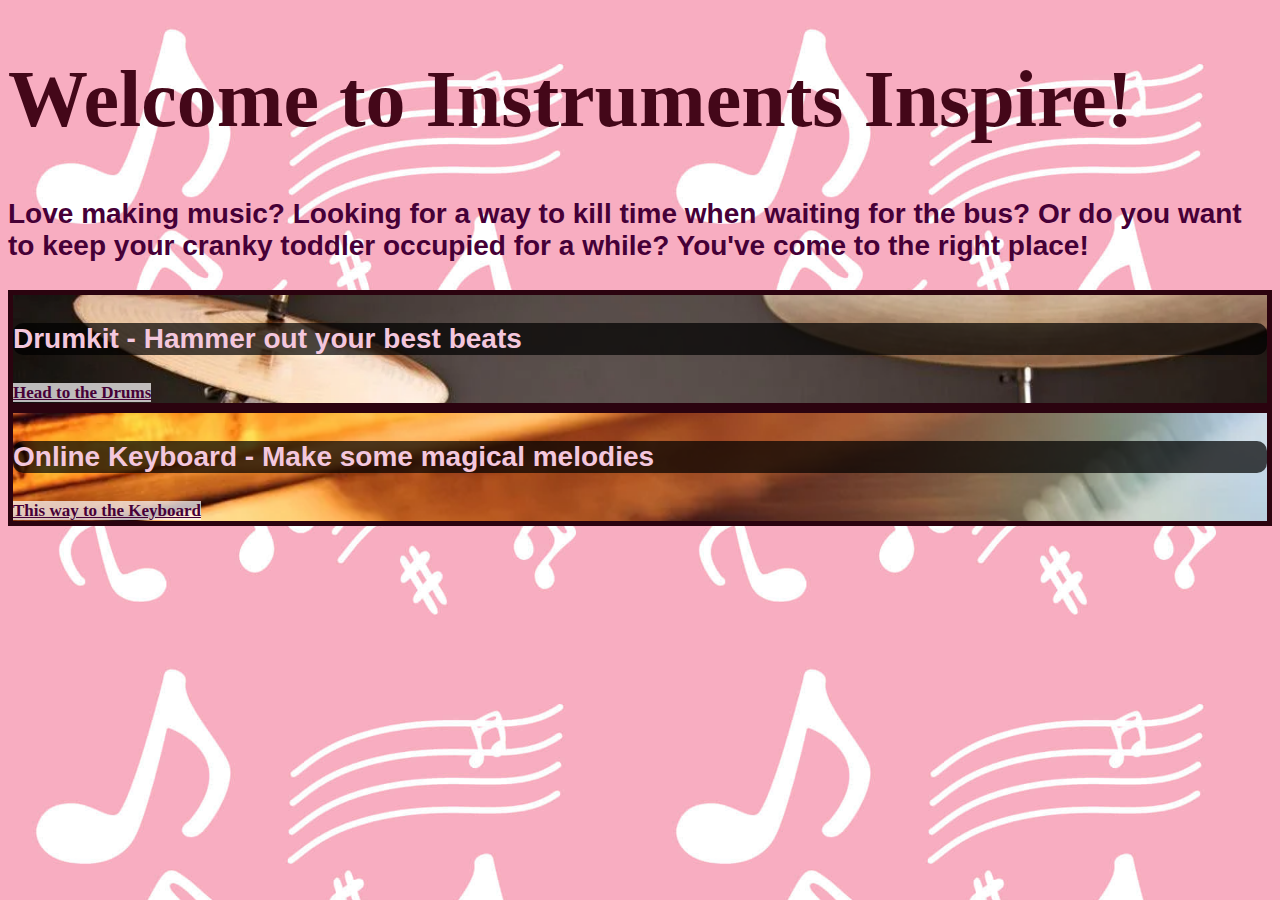
<file: index.html>
<!DOCTYPE html>
<html lang="en">
<head>
    <meta charset="UTF-8">
    <meta http-equiv="X-UA-Compatible" content="IE=edge">
    <meta name="viewport" content="width=device-width, initial-scale=1.0">
    <link href="favicon.ico" rel="icon">
    <title>Instruments Inspire</title>
    <link href="https://cdn.jsdelivr.net/npm/bootstrap@5.3.2/dist/css/bootstrap.min.css" rel="stylesheet" 
    integrity="sha384-T3c6CoIi6uLrA9TneNEoa7RxnatzjcDSCmG1MXxSR1GAsXEV/Dwwykc2MPK8M2HN" crossorigin="anonymous">
    <link rel="stylesheet" href="styles.css">
</head>


<body>
    <div class="container my-5">
        <div class="p-3 text-center">
          <h1>Welcome to Instruments Inspire!</h1>
          <p>
            Love making music? Looking for a way to kill time when waiting for the bus? 
            Or do you want to keep your cranky toddler occupied for a while? You've come to the right place!
          </p>
        </div>
    </div>

    <div class="container px-5 py-0" id="custom-cards">
        <div class="row row-cols-lg-3 align-items-stretch g-4 py-5">
          <div class="col-lg-6">
            <div class="card card-cover h-100 overflow-hidden rounded-4 card-des" 
            style="background-image:url('./images/drumkit.jpg'); background-size: cover;">
              <div class="d-flex flex-column h-100 p-5 text-shadow-1">
                <h3 class="pt-3 mt-4 pb-3 mb-4 display-7 fw-bold drumkit">Drumkit - Hammer out your best beats</h3>
              </div>
              <div class="d-grid gap-2 d-md-block ms-4 mb-3"><a class="btn" href="./Drums/index.html" role="button">Head to the Drums</a></div>
            </div>
          </div>
    
          <div class="col-lg-6">
            <div class="card card-cover h-100 overflow-hidden rounded-4 card-des" 
            style="background-image:url('./images/keyboard.jpg'); background-size: cover;">
              <div class="d-flex flex-column h-100 p-5 text-shadow-1">
                <h3 class="pt-3 mt-4 pb-3 mb-4 display-7 fw-bold keyboard">Online Keyboard - Make some magical melodies</h3>
              </div>
              <div class="d-grid gap-2 d-md-block ms-4 mb-3"><a class="btn" href="./Keyboard/index.html" role="button">This way to the Keyboard</a></div>
            </div>
          </div>
        </div>
    </div>
    <script src="https://cdn.jsdelivr.net/npm/bootstrap@5.3.2/dist/js/bootstrap.bundle.min.js" 
    integrity="sha384-C6RzsynM9kWDrMNeT87bh95OGNyZPhcTNXj1NW7RuBCsyN/o0jlpcV8Qyq46cDfL" crossorigin="anonymous"></script>
</body>
</html>
</file>
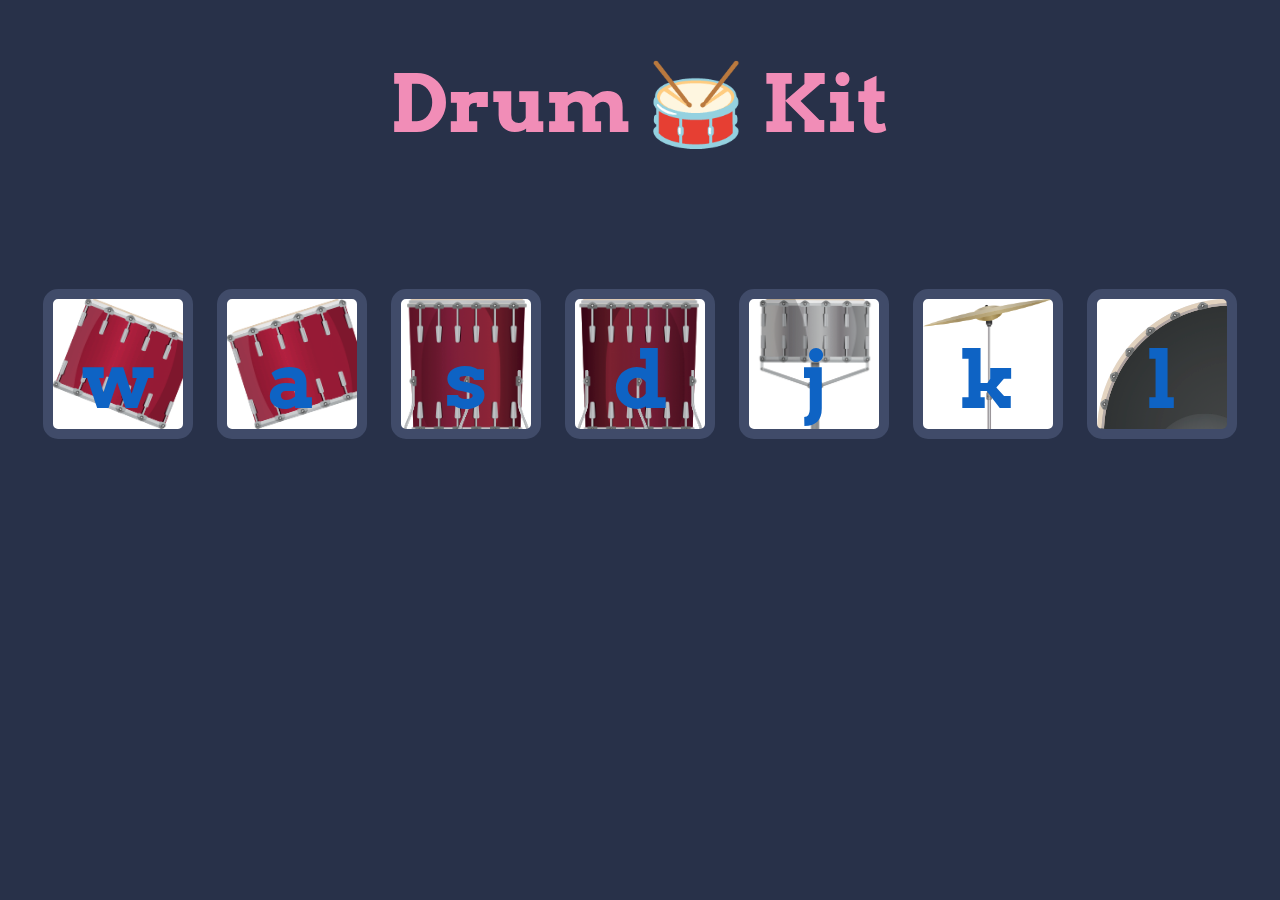
<file: Drums/index.html>
<!DOCTYPE html>
<html lang="en" dir="ltr">

<head>
  <meta charset="utf-8">
  <link href="favicon.ico" rel="icon">
  <title>Drum Kit</title>
  <link rel="stylesheet" href="styles.css">
  <link href="https://fonts.googleapis.com/css?family=Arvo" rel="stylesheet">
</head>

<body>
  <h1 id="title">Drum 🥁 Kit</h1>
  <div class="set">
    <button class="w drum">w</button>
    <button class="a drum">a</button>
    <button class="s drum">s</button>
    <button class="d drum">d</button>
    <button class="j drum">j</button>
    <button class="k drum">k</button>
    <button class="l drum">l</button>
  </div>

  <script src="index.js" charset="UTF-8" ></script>
</body>
</html>
</file>
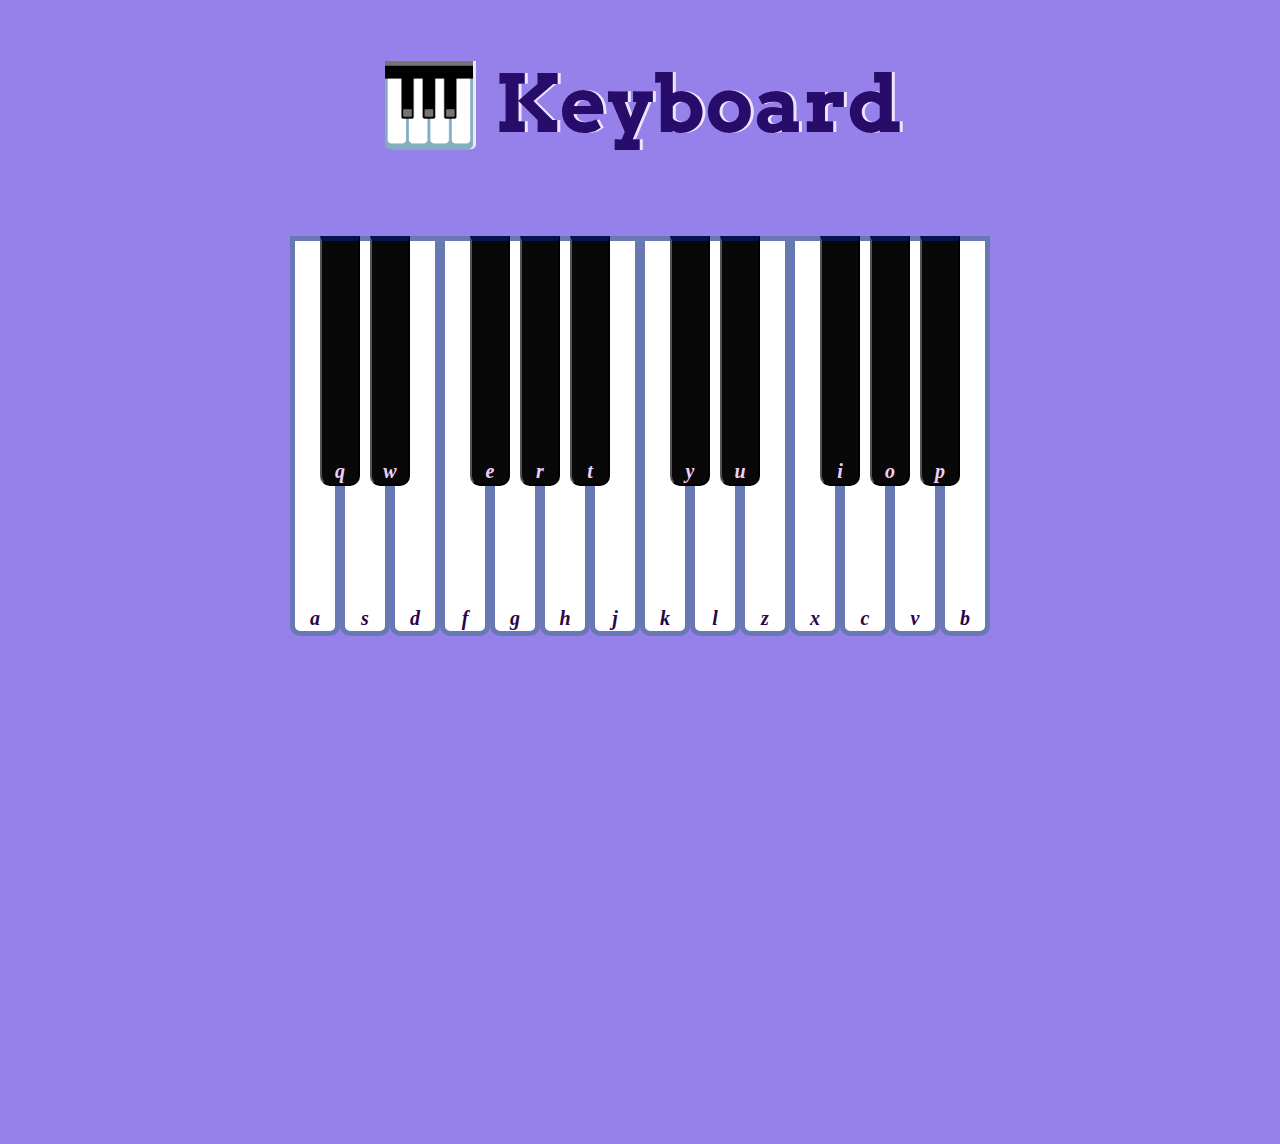
<file: Keyboard/index.html>
<!DOCTYPE html>
<html lang="en" dir="ltr">

<head>
  <meta charset="utf-8">
  <link href="favicon.ico" rel="icon">
  <title>Keyboard</title>
  <link rel="stylesheet" href="styles.css">
  <link href="https://fonts.googleapis.com/css?family=Arvo" rel="stylesheet">
  <script src="https://ajax.googleapis.com/ajax/libs/jquery/3.7.1/jquery.min.js"></script>
  <meta name="viewport" content="width=device-width, initial-scale=1, minimum-scale=1" />
</head>

<body>
  <h1>🎹 Keyboard</h1>
  <div class="container">
    <div class="main-container">
      <button class="note white-key a">a</button>
      <button class="note black-key q">q</button>
      <button class="note white-key s">s</button>
      <button class="note black-key w">w</button>
      <button class="note white-key d">d</button>
      <button class="note white-key f">f</button>
      <button class="note black-key e">e</button>
      <button class="note white-key g">g</button>
      <button class="note black-key r">r</button>
      <button class="note white-key h">h</button>
      <button class="note black-key t">t</button>
      <button class="note white-key j">j</button>
      <button class="note white-key k">k</button>
      <button class="note black-key y">y</button>
      <button class="note white-key l">l</button>
      <button class="note black-key u">u</button>
      <button class="note white-key z">z</button>
      <button class="note white-key x">x</button>
      <button class="note black-key i">i</button>
      <button class="note white-key c">c</button>
      <button class="note black-key o">o</button>
      <button class="note white-key v">v</button>
      <button class="note black-key p">p</button>
      <button class="note white-key b">b</button>
    </div>
  </div>

  <script src="index.js" charset="UTF-8" ></script>
  
</body>
</html>
</file>
<file: styles.css>
body{
    background-image: url("./images/bgimg2.jpg");
    background-size: cover;
}

h1{
    color: #440719;
    font-size: 5rem;
    font-weight: bolder;
    font-family: 'Times New Roman', Times, serif;
}

p{
    color: rgb(70, 0, 55);
    font-size: 1.75rem;
    font-weight: bold;
    font-family: Verdana, Geneva, Tahoma, sans-serif;
}

.keyboard, .drumkit{
    color: #f3c7dd;
    font-size: 1.75rem;
    font-weight: bold;
    font-family: Verdana, Geneva, Tahoma, sans-serif;
    background-color: rgba(0, 0, 0, 0.711);
    border-radius: 10px 10px 10px 10px;
}

.card-des{
    border: 5px solid #2b030f;
}

.btn{
    background-color: #fffeffb6;
    color: rgb(70, 0, 55);
    font-size: 17px;
    font-weight: bold;
    font-family: 'Times New Roman', Times, serif;
}

@media(max-width: 550px) and (min-width: 319px)
{
    h1{font-size: 3rem;}
}
</file>
<file: Drums/styles.css>
body {
  text-align: center;
  background-color: #283149;
}

h1 {
  font-size: 5rem;
  color: #f18db7;
  font-family: "Arvo", cursive;

}

footer {
  color: #DBEDF3;
  font-family: sans-serif;
}

.w{
  background-image: url(./images/tom1.png);
  background-size: cover;
}

.a {
  background-image: url(./images/tom2.png);
  background-size: cover;
}

.s {
  background-image: url(./images/tom3.png);
  background-size: cover;
}

.d {
  background-image: url(./images/tom4.png);
  background-size: cover;
}

.j {
  background-image: url(./images/snare.png);
  background-size: cover;
}

.k {
  background-image: url(./images/crash.png);
  background-size: cover;
}

.l {
  background-image: url(./images/kick.png);
}

.set {
  margin: 10% auto;
}

.game-over {
  background-color: red;
  opacity: 0.8;
}

.pressed {
  box-shadow: 0 3px 4px 0 #DBEDF3;
  opacity: 0.5;
}

.red {
  color: red;
}

.drum {
  outline: none;
  border: 10px solid #404B69;
  font-size: 5rem;
  font-family: 'Arvo', cursive;
  line-height: 2;
  font-weight: 900;
  color: #0e63c4;
  border-radius: 15px;
  display: inline-block;
  width: 150px;
  height: 150px;
  text-align: center;
  margin: 10px;
  background-color: white;
}
</file>
<file: Keyboard/styles.css>
body{
  background-color: #9681EB;
}

h1{
  font-size: 5rem;
  color: #280c6a;
  font-family: "Arvo", cursive;
  text-shadow: 3px 0 #EDE4FF;
  text-align: center;
  padding-bottom: 30px;
}

.container{
    display: flex;
    flex-direction: column;
    height: 100vh;
    justify-content: start;
    align-items: center;
}

.main-container{
    display: flex;
    margin-top: 0px;
}

.white-key{
  margin-top: 0px;
  background: #ffffff;
  border: 5px solid #021d7e98;
  border-radius: 0 0 10px 10px;
  width: 50px;
  height: 400px;
  cursor: pointer;
  font-size: 20px;
  font-family: 'Times New Roman', Times, serif;
  font-style: italic;
  font-weight: 900;
  color: #2a044a;
  display: flex;
  justify-content: center;
  align-items: end;
}

.black-key {
  background: #080808;
  border-top: 5px solid #021d7e98;
  border-radius: 0 0 10px 10px;
  width: 40px;
  height: 250px;
  z-index: 2;
  margin: 0 -20px 0 -20px;
  cursor: pointer;
  font-size: 20px;
  font-family: 'Times New Roman', Times, serif;
  font-style: italic;
  font-weight: 900;
  color: #eecffc;
  display: flex;
  justify-content: center;
  align-items: end;
}

.pressed {
  box-shadow: 0 3px 4px 0 #DBEDF3;
  opacity: 0.5;
}

footer {
  color: #031546;
  font-family: sans-serif;
  text-align: center;
}

@media (min-width: 700px) and (max-width: 1000px){
  .white-key{
    width: 40px;
    height: 300px;
  }
  .black-key{
    width: 30px;
    height: 180px;
    margin: 0 -15px 0 -15px;
  }
}

@media (min-width: 391px) and (max-width: 701px){
  .white-key{
    width: 30px;
    height: 250px;
  }
  .black-key{
    width: 20px;
    height: 150px;
    margin: 0 -10px 0 -10px;
  }
}
</file>
